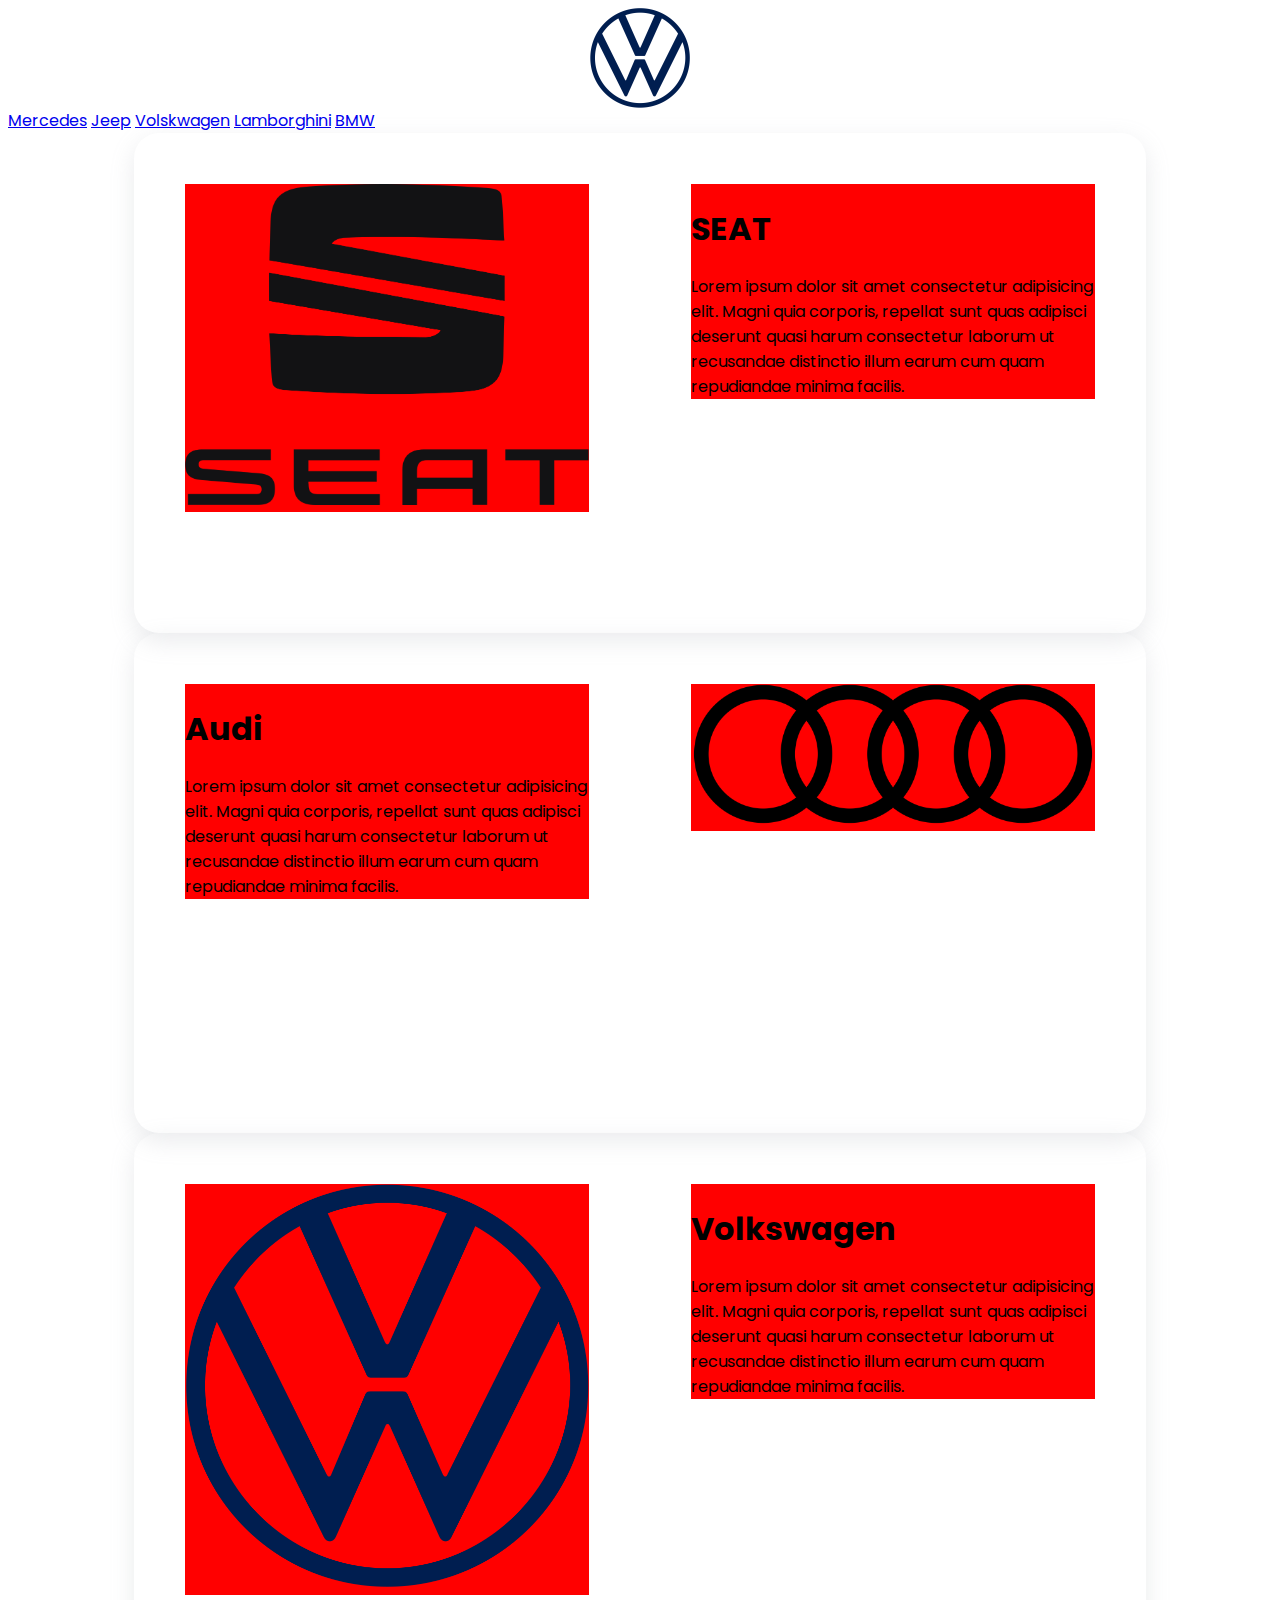
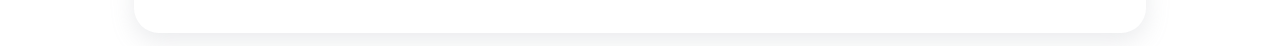
<file: index.html>
<!DOCTYPE html>
<html lang="en">
<head>
    <meta charset="UTF-8">
    <meta http-equiv="X-UA-Compatible" content="IE=edge">
    <meta name="viewport" content="width=device-width, initial-scale=1.0">
    <link rel="stylesheet" href="css/style.css">
    <title>Grupa Volkswagen</title>
</head>
<body>
        <div class="banner">
            <img src="img/Volkswagen_logo_2019.svg.webp" height="100%">
        </div>
        <div class="menu">
            <a href="Mercedes.html">Mercedes</a>
            <a href="jeep.html">Jeep</a>
            <a href="#">Volskwagen</a>
            <a href="lamborghini.html">Lamborghini</a>
            <a href="BMW.html">BMW</a>
        </div>
        <div class="VW">
            <div class="Left">
                <img src="img/Seat.png" alt="" width="100%">
            </div>
            <div class="Right">
                <div>
                <h1>SEAT</h1>
                Lorem ipsum dolor sit amet consectetur adipisicing elit. Magni quia corporis, repellat sunt quas adipisci deserunt quasi harum consectetur laborum ut recusandae distinctio illum earum cum quam repudiandae minima facilis.
            </div>
            </div>
        </div>
        <div class="VW">
            <div class="Left">
                <div>
                <h1>Audi</h1>
                Lorem ipsum dolor sit amet consectetur adipisicing elit. Magni quia corporis, repellat sunt quas adipisci deserunt quasi harum consectetur laborum ut recusandae distinctio illum earum cum quam repudiandae minima facilis.
                </div>
            </div>
            <div class="Right">
                <img src="img/audi.png" alt="" width="100%">
            </div>
        </div>
        <div class="VW">
            <div class="Left">
                <img src="img/Volkswagen_logo_2019.svg.webp" alt="" width="100%">
            </div>
            <div class="Right">
                <div>
                <h1>Volkswagen</h1>
                Lorem ipsum dolor sit amet consectetur adipisicing elit. Magni quia corporis, repellat sunt quas adipisci deserunt quasi harum consectetur laborum ut recusandae distinctio illum earum cum quam repudiandae minima facilis.
                </div>
            </div>
        </div>
</body>
</html>
</file>
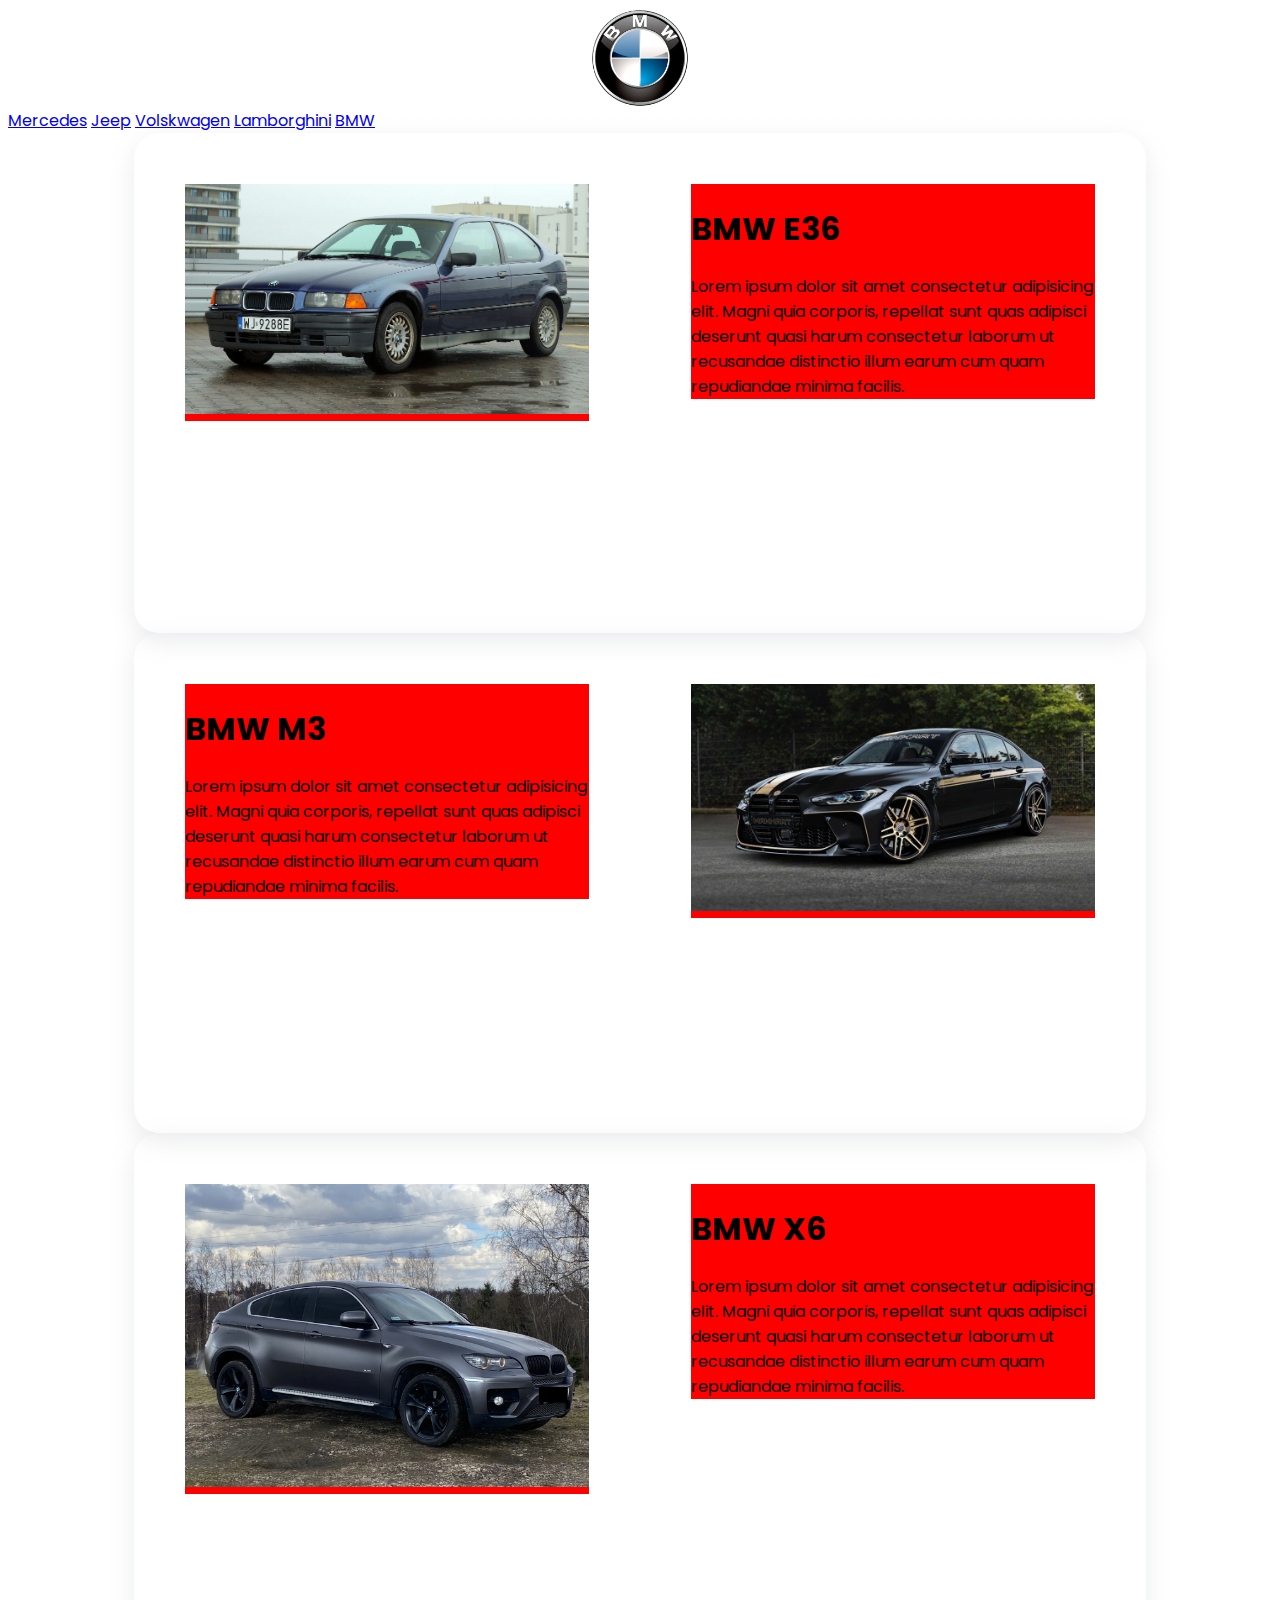
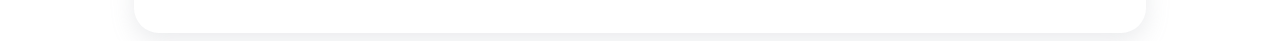
<file: BMW.html>
<!DOCTYPE html>
<html lang="en">
<head>
    <meta charset="UTF-8">
    <meta http-equiv="X-UA-Compatible" content="IE=edge">
    <meta name="viewport" content="width=device-width, initial-scale=1.0">
    <link rel="stylesheet" href="css/style.css">
    <title>BMW</title>
</head>
<body>
        <div class="banner">
            <img src="img/BMWLogo.webp" height="100%">
        </div>
        <div class="menu">
            <a href="Mercedes.html">Mercedes</a>
            <a href="jeep.html">Jeep</a>
            <a href="index.html">Volskwagen</a>
            <a href="lamborghini.html">Lamborghini</a>
            <a href="#">BMW</a>
        </div>
        <div class="VW">
            <div class="Left">
                <img src="img/BMWE36.jpg" alt="" width="100%">
            </div>
            <div class="Right">
                <div>
                <h1>BMW E36</h1>
                Lorem ipsum dolor sit amet consectetur adipisicing elit. Magni quia corporis, repellat sunt quas adipisci deserunt quasi harum consectetur laborum ut recusandae distinctio illum earum cum quam repudiandae minima facilis.
            </div>
            </div>
        </div>
        <div class="VW">
            <div class="Left">
                <div>
                <h1>BMW M3</h1>
                Lorem ipsum dolor sit amet consectetur adipisicing elit. Magni quia corporis, repellat sunt quas adipisci deserunt quasi harum consectetur laborum ut recusandae distinctio illum earum cum quam repudiandae minima facilis.
                </div>
            </div>
            <div class="Right">
                <img src="img/BMWM3.jpg" alt="" width="100%">
            </div>
        </div>
        <div class="VW">
            <div class="Left">
                <img src="img/BMWX6.jfif" alt="" width="100%">
            </div>
            <div class="Right">
                <div>
                <h1>BMW X6</h1>
                Lorem ipsum dolor sit amet consectetur adipisicing elit. Magni quia corporis, repellat sunt quas adipisci deserunt quasi harum consectetur laborum ut recusandae distinctio illum earum cum quam repudiandae minima facilis.
                </div>
            </div>
        </div>
</body>
</html>
</file>
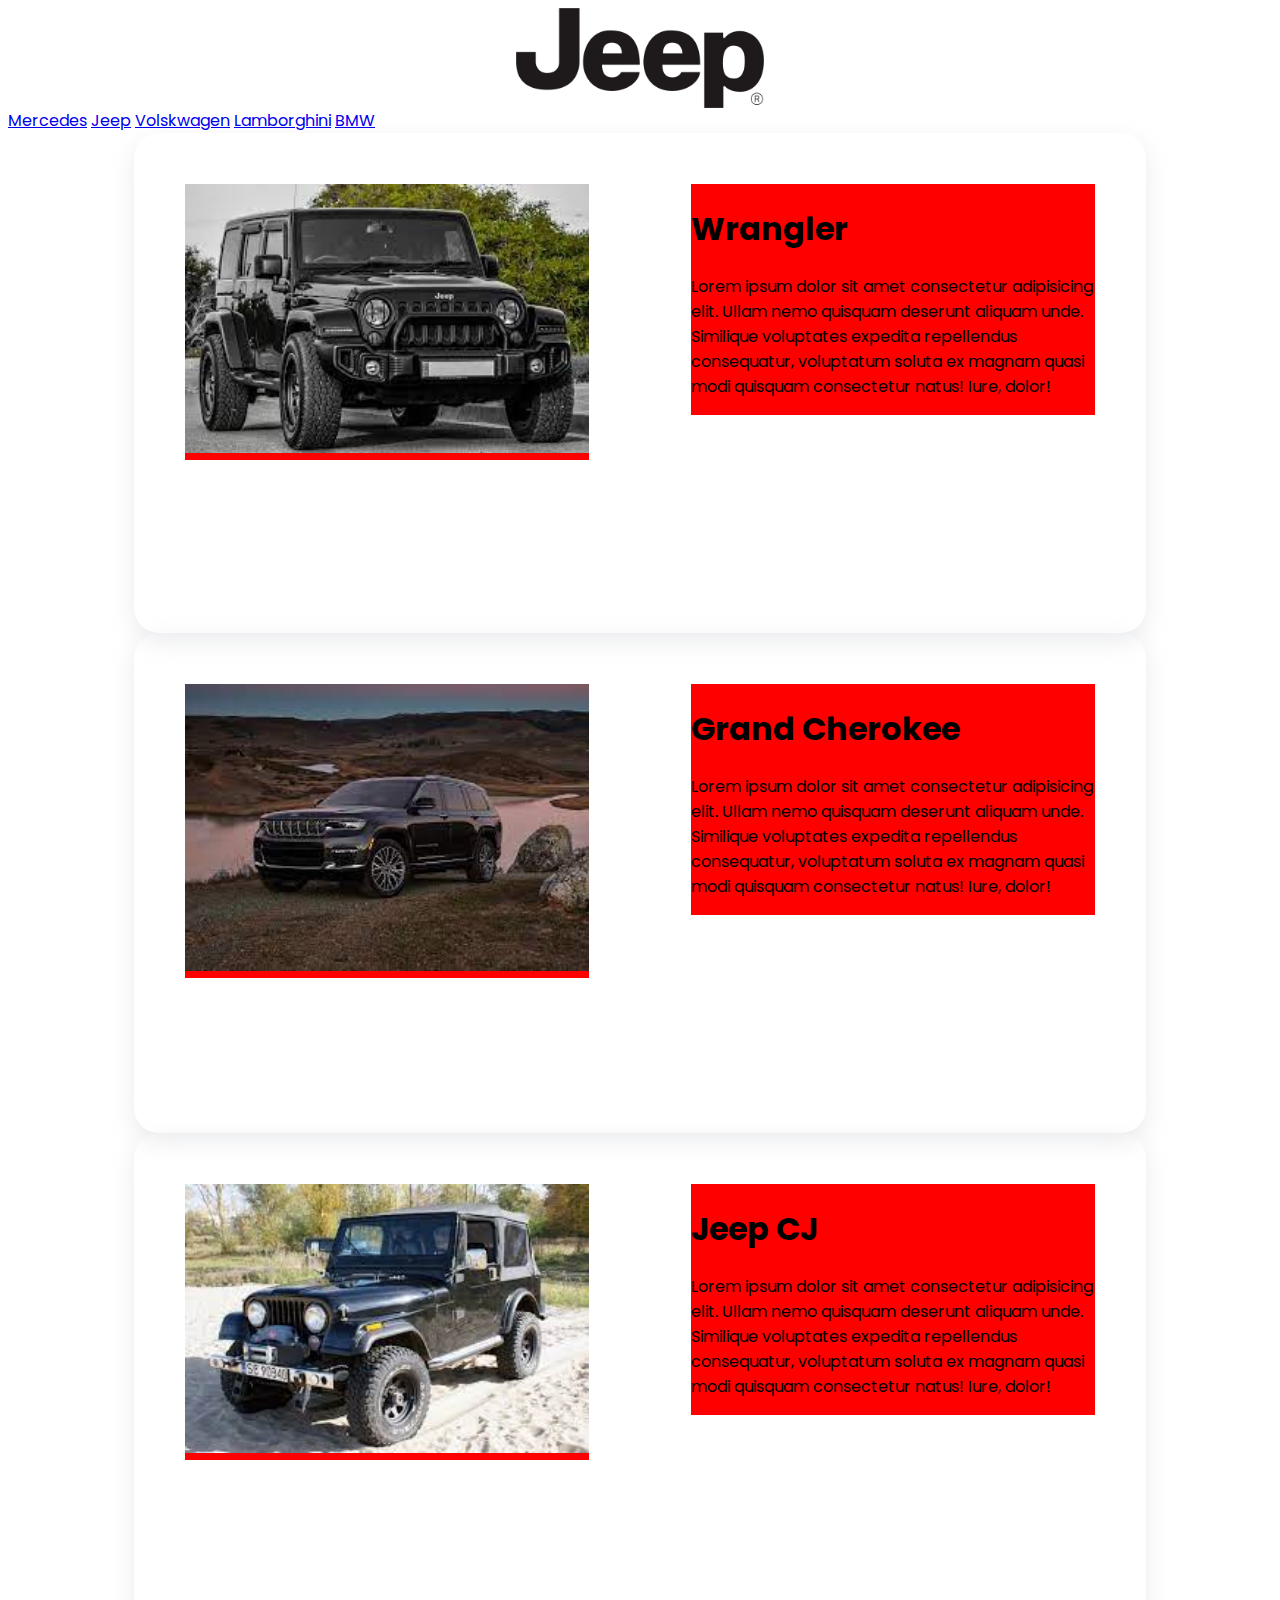
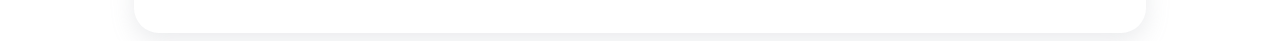
<file: jeep.html>
<!DOCTYPE html>
<html lang="en">
<head>
    <meta charset="UTF-8">
    <meta http-equiv="X-UA-Compatible" content="IE=edge">
    <meta name="viewport" content="width=device-width, initial-scale=1.0">
    <link rel="stylesheet" href="css/style.css">
    <title>Jeep</title>
</head>
<body>
        <div class="banner">
            <img src="img/Jeep_logo.png" height="100%">
        </div>
        <div class="menu">
            <a href="Mercedes.html">Mercedes</a>
            <a href="#">Jeep</a>
            <a href="index.html">Volskwagen</a>
            <a href="lamborghini.html">Lamborghini</a>
            <a href="BMW.html">BMW</a>
        </div>
        <div class="VW">
            <div class="Left">
                <img src="img/wrangler.jpg" width="100%">
            </div>
            <div class="Right">
                <div>
                    <h1>Wrangler</h1>
                    <p>Lorem ipsum dolor sit amet consectetur adipisicing elit. Ullam nemo quisquam deserunt aliquam unde. Similique voluptates expedita repellendus consequatur, voluptatum soluta ex magnam quasi modi quisquam consectetur natus! Iure, dolor!</p>
                </div>
            </div>
        </div>
        <div class="VW">
            <div class="Left">
                <img src="img/grandCherokee.jpg" width="100%">
            </div>
            <div class="Right">
                <div>
                    <h1>Grand Cherokee</h1>
                    <p>Lorem ipsum dolor sit amet consectetur adipisicing elit. Ullam nemo quisquam deserunt aliquam unde. Similique voluptates expedita repellendus consequatur, voluptatum soluta ex magnam quasi modi quisquam consectetur natus! Iure, dolor!</p>
                </div>
            </div>
        </div>
        <div class="VW">
            <div class="Left">
                <img src="img/cj.jpg" width="100%">
            </div>
            <div class="Right">
                <div>
                    <h1>Jeep CJ</h1>
                    <p>Lorem ipsum dolor sit amet consectetur adipisicing elit. Ullam nemo quisquam deserunt aliquam unde. Similique voluptates expedita repellendus consequatur, voluptatum soluta ex magnam quasi modi quisquam consectetur natus! Iure, dolor!</p>
                </div>
            </div>
        </div>
</body>
</html>
</file>
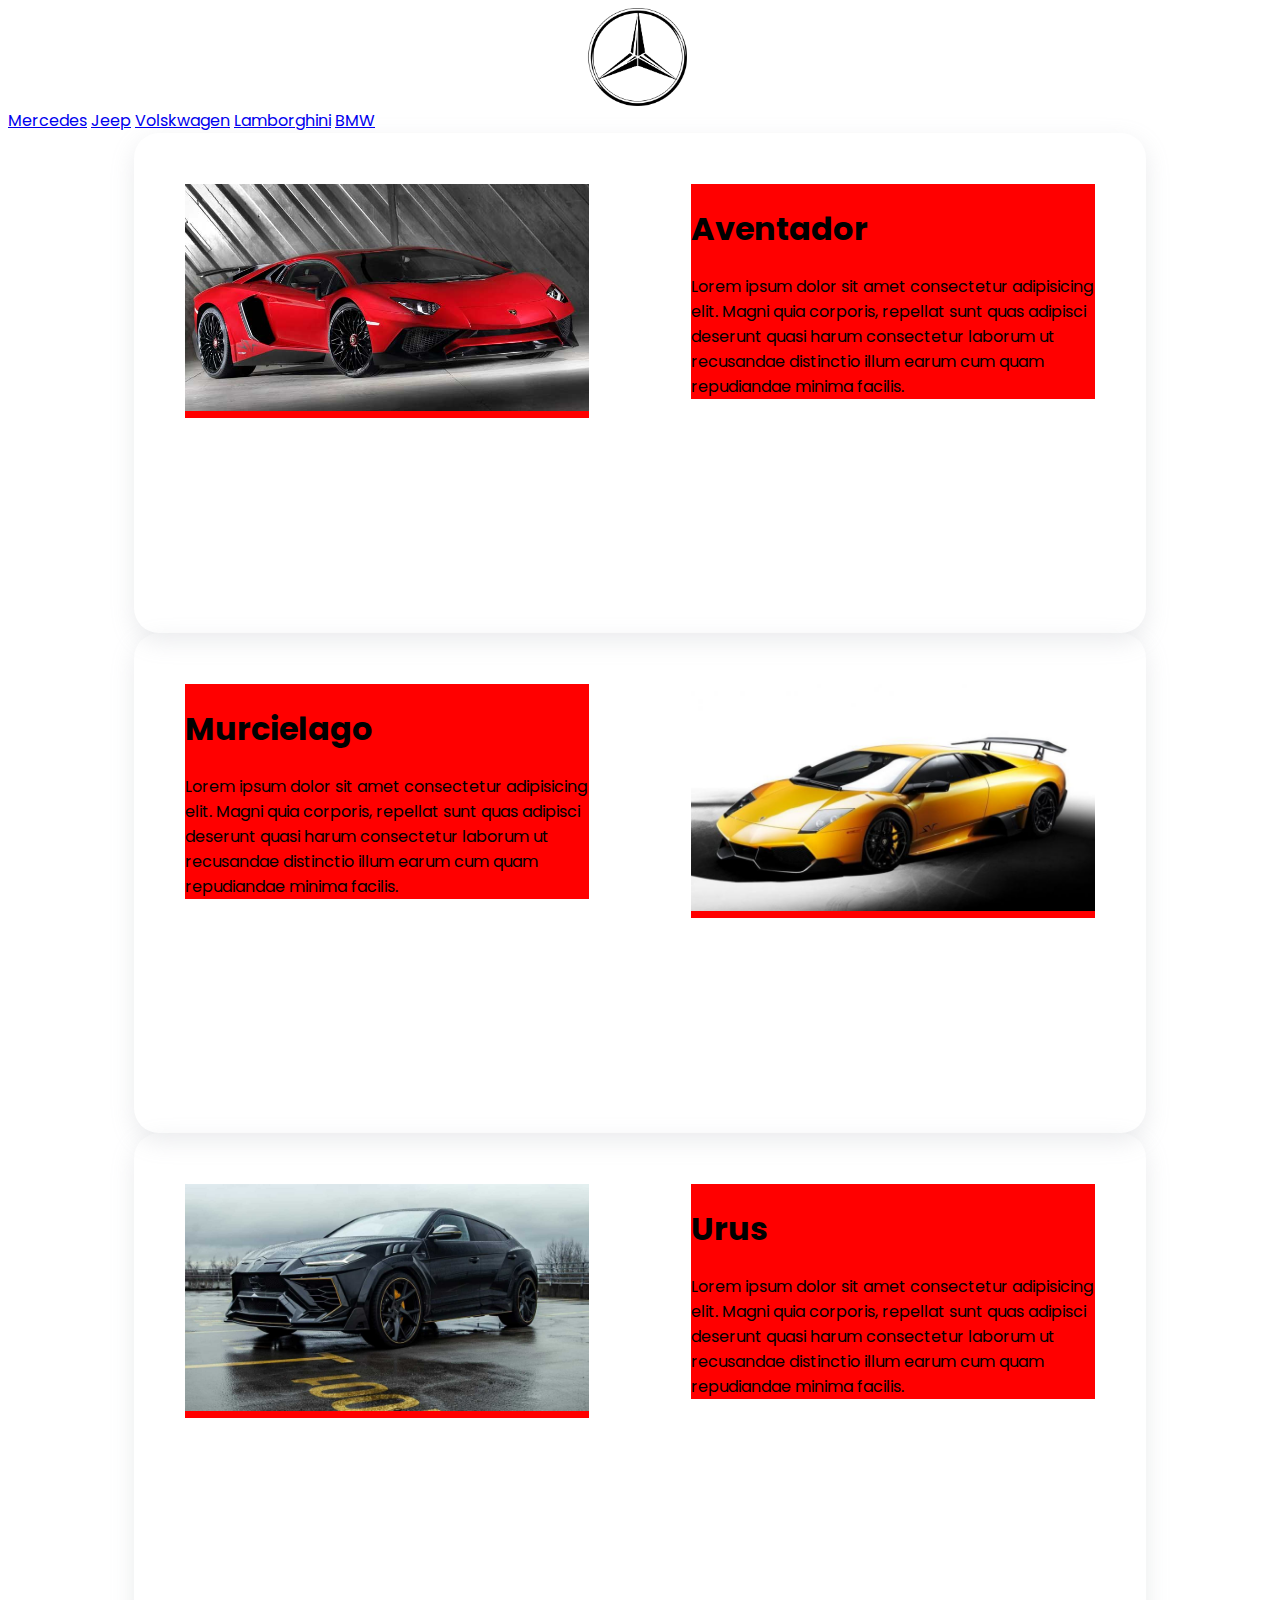
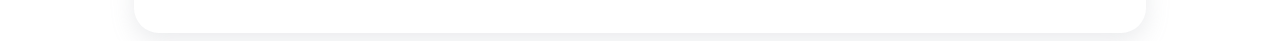
<file: lamborghini.html>
<!DOCTYPE html>
<html lang="en">
<head>
    <meta charset="UTF-8">
    <meta http-equiv="X-UA-Compatible" content="IE=edge">
    <meta name="viewport" content="width=device-width, initial-scale=1.0">
    <link rel="stylesheet" href="css/style.css">
    <title>Lamborghini</title>
</head>
<body>
        <div class="banner">
            <img src="img/logo.png" height="100%">
        </div>
        <div class="menu">
            <a href="Mercedes.html">Mercedes</a>
            <a href="jeep.html">Jeep</a>
            <a href="index.html">Volskwagen</a>
            <a href="#">Lamborghini</a>
            <a href="BMW.html">BMW</a>
        </div>
        <div class="VW">
            <div class="Left">
                <img src="img/aventador.jpg" alt="" width="100%">
            </div>
            <div class="Right">
                <div>
                <h1>Aventador</h1>
                Lorem ipsum dolor sit amet consectetur adipisicing elit. Magni quia corporis, repellat sunt quas adipisci deserunt quasi harum consectetur laborum ut recusandae distinctio illum earum cum quam repudiandae minima facilis.
            </div>
            </div>
        </div>
        <div class="VW">
            <div class="Left">
                <div>
                <h1>Murcielago</h1>
                Lorem ipsum dolor sit amet consectetur adipisicing elit. Magni quia corporis, repellat sunt quas adipisci deserunt quasi harum consectetur laborum ut recusandae distinctio illum earum cum quam repudiandae minima facilis.
                </div>
            </div>
            <div class="Right">
                <img src="img/murcielago.jpg" alt="" width="100%">
            </div>
        </div>
        <div class="VW">
            <div class="Left">
                <img src="img/urus.jpg" alt="" width="100%">
            </div>
            <div class="Right">
                <div>
                <h1>Urus</h1>
                Lorem ipsum dolor sit amet consectetur adipisicing elit. Magni quia corporis, repellat sunt quas adipisci deserunt quasi harum consectetur laborum ut recusandae distinctio illum earum cum quam repudiandae minima facilis.
                </div>
            </div>
        </div>
</body>
</html>
</file>
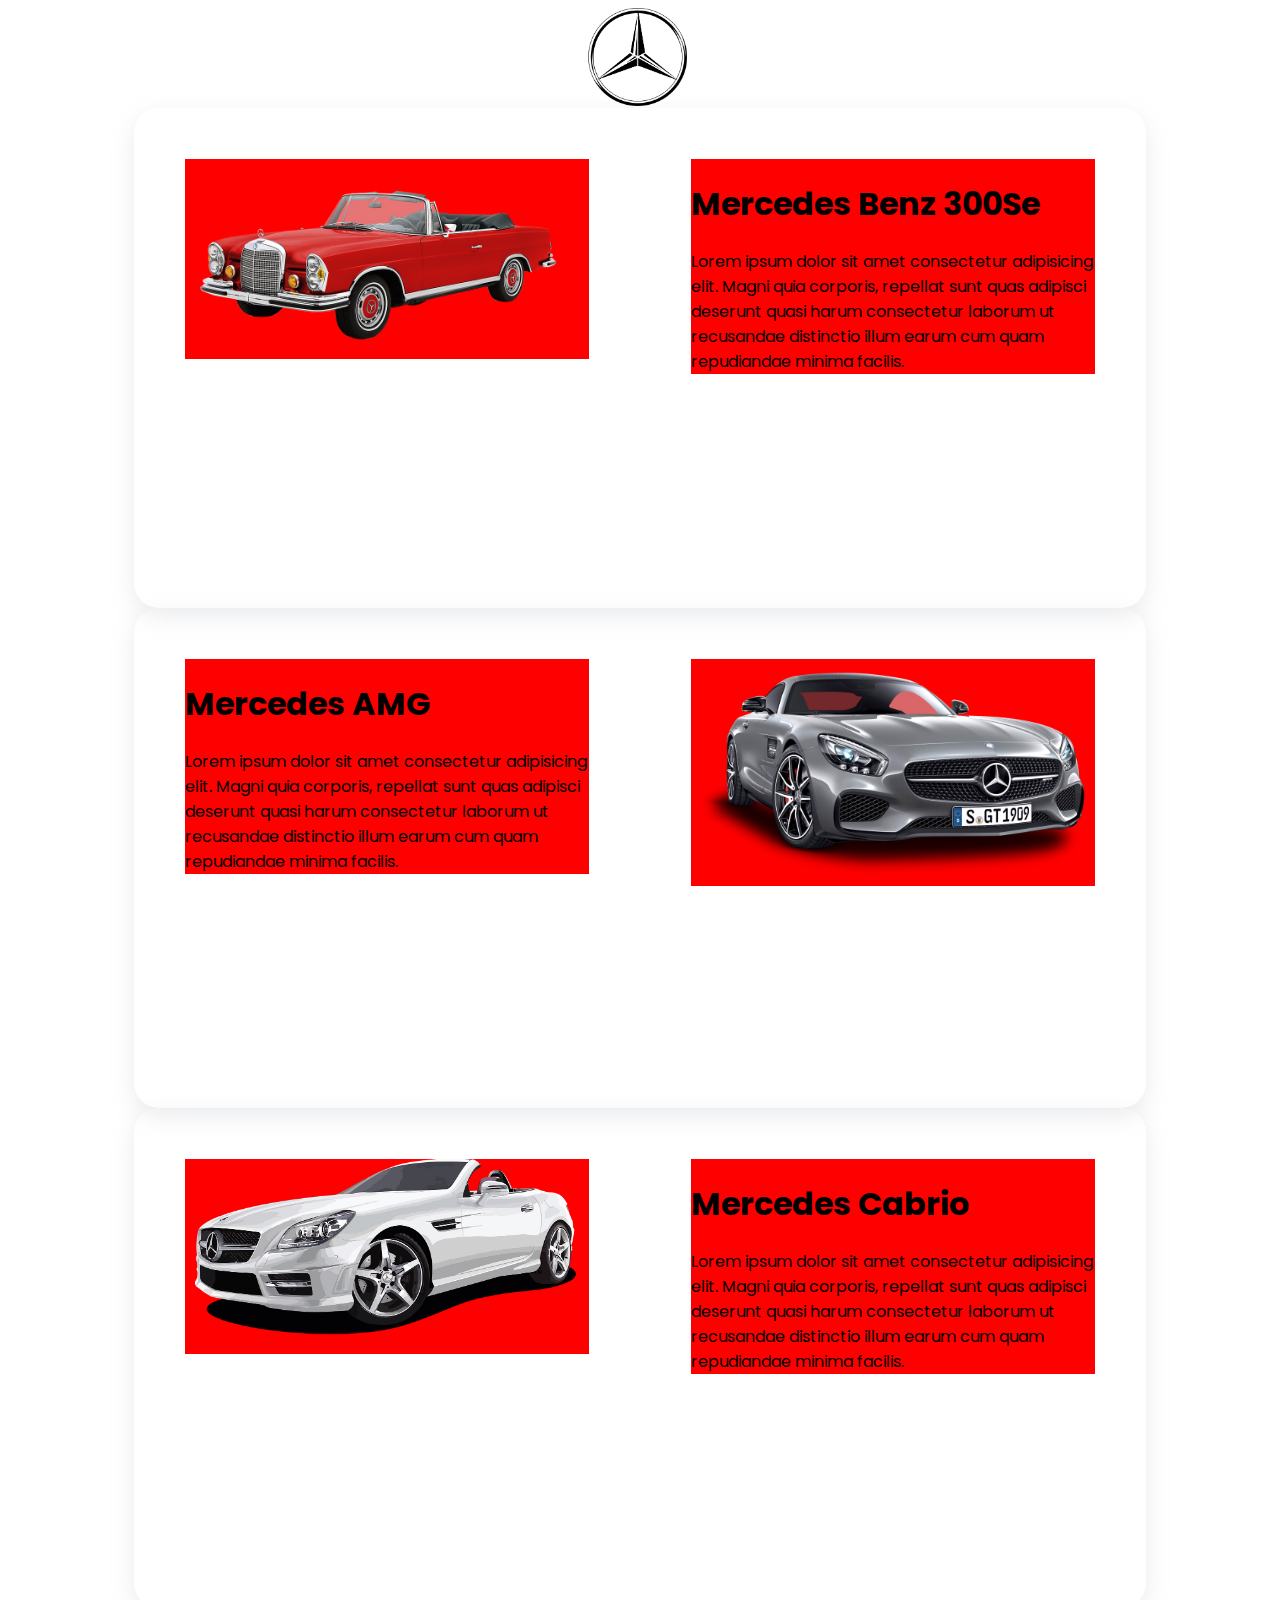
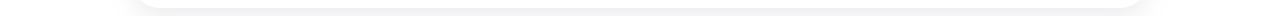
<file: Mercedes.html>
<!DOCTYPE html>
<html lang="en">
<head>
    <meta charset="UTF-8">
    <meta http-equiv="X-UA-Compatible" content="IE=edge">
    <meta name="viewport" content="width=device-width, initial-scale=1.0">
    <link rel="stylesheet" href="css/style.css">
    <title>Grupa Volkswagen</title>
</head>
<body>
        <div class="banner">
            <img src="img/logo.png" height="100%">
        </div>
        <div class="VW">
            <div class="Left">
                <img src="img/oldMercedes.webp" alt="" width="100%">
            </div>
            <div class="Right">
                <div>
                <h1>Mercedes Benz 300Se</h1>
                Lorem ipsum dolor sit amet consectetur adipisicing elit. Magni quia corporis, repellat sunt quas adipisci deserunt quasi harum consectetur laborum ut recusandae distinctio illum earum cum quam repudiandae minima facilis.
            </div>
            </div>
        </div>
        <div class="VW">
            <div class="Left">
                <div>
                <h1>Mercedes AMG</h1>
                Lorem ipsum dolor sit amet consectetur adipisicing elit. Magni quia corporis, repellat sunt quas adipisci deserunt quasi harum consectetur laborum ut recusandae distinctio illum earum cum quam repudiandae minima facilis.
                </div>
            </div>
            <div class="Right">
                <img src="img/newMercedes.png" alt="" width="100%">
            </div>
        </div>
        <div class="VW">
            <div class="Left">
                <img src="img/mercedes.png" alt="" width="100%">
            </div>
            <div class="Right">
                <div>
                <h1>Mercedes Cabrio</h1>
                Lorem ipsum dolor sit amet consectetur adipisicing elit. Magni quia corporis, repellat sunt quas adipisci deserunt quasi harum consectetur laborum ut recusandae distinctio illum earum cum quam repudiandae minima facilis.
                </div>
            </div>
        </div>
</body>
</html>
</file>
<file: css/style.css>
@import url("https://fonts.googleapis.com/css2?family=Poppins:wght@400;500;600&display=swap");

body
{
    font-family: 'Poppins', sans-serif;
}

.banner
{
    display: flex;
    justify-content: center;
    align-items: center;
    width: 100%;
    height: 100px;
}

.VW
{
    width: 80%;
    margin: auto;
    min-height: 500px;
    box-shadow: rgba(149, 157, 165, 0.2) 0px 8px 24px;
    border-radius: 25px;
}

.VW .Left
{
    width: 40%;
    height: 100%;
    margin: 5%;
    float: left;
    background-color: red;
}

.VW .Right
{
    width: 40%;
    height: 100%;
    margin: 5%;
    float: left;
    background-color: red;
}
</file>
